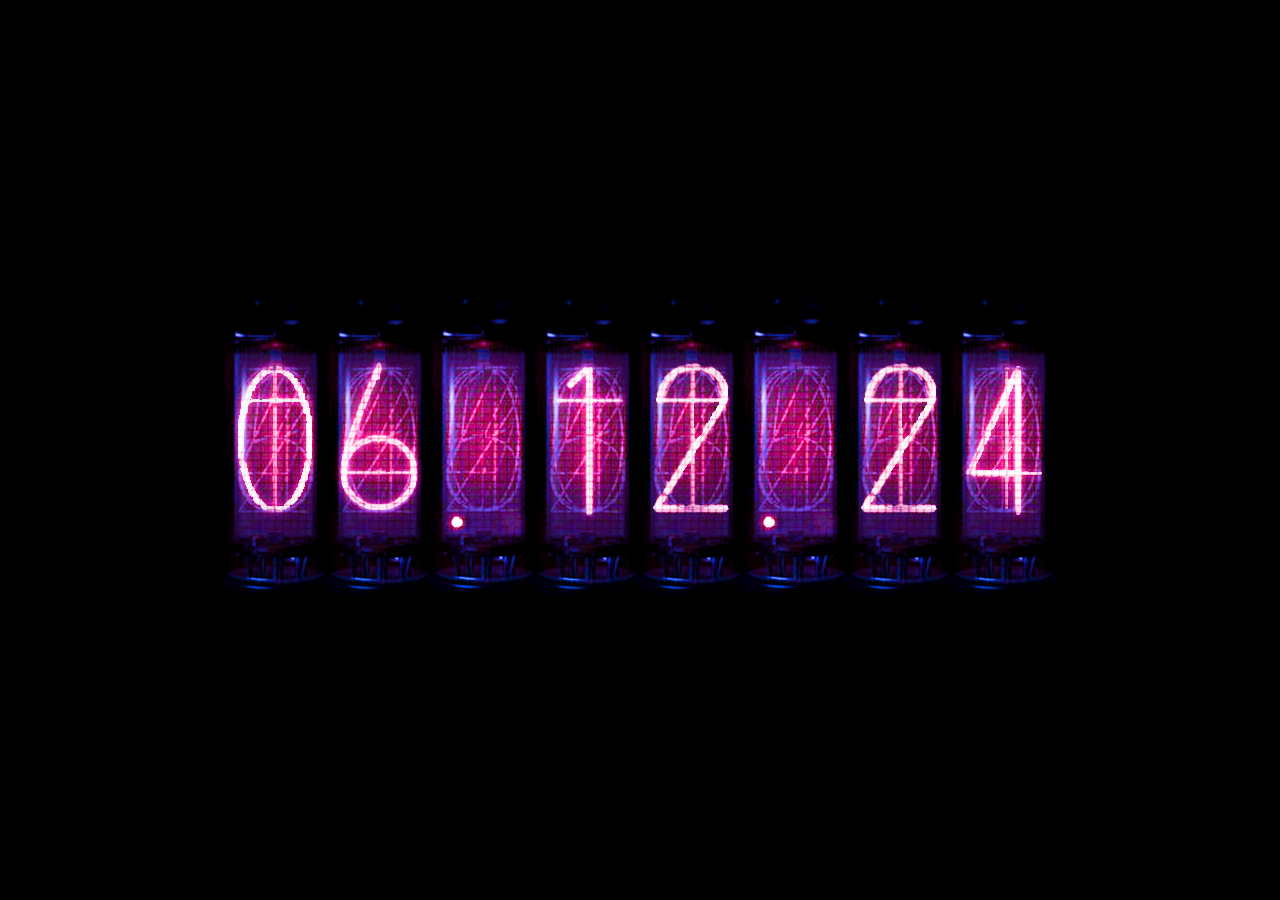
<file: divergence_meter_clock - Neon/index.html>
<!DOCTYPE html>
<html>
	<head>
		<meta charset="utf-8"/>
		<title>divergence meter</title>
		<link rel="stylesheet" href="style.css"/>
		<script type="text/javascript" src="javascript/jquery-1.7.2.js" ></script>
		<script type="text/javascript" src="javascript/divergence-meter.js"></script>

	</head>
	<body>
		<div id="myDiv" class="divergence-meter">
			<div></div>
			<div></div>
			<div></div>
			<div></div>
			<div></div>
			<div></div>
			<div></div>
			<div></div>
		</div>
	</body>
</html>
</file>
<file: divergence_meter_clock - Neon/style.css>
* {
	margin: 0px;
	padding: 0px;
	overflow: hidden;
}

body {
	height: 100%;
	width: 100%;
	background-color: #000;
}

.divergence-meter {
	position: absolute;
	top: 50%;
	left: 50%;
	margin: -153px 0 0 -416px;
	background-color: #000;
}

.divergence-meter div {
	float: left;
	height: 307px;
	width: 104px;
}

.divergence-meter .frame {
	background-image: url(image/empty.jpg);
}
</file>
